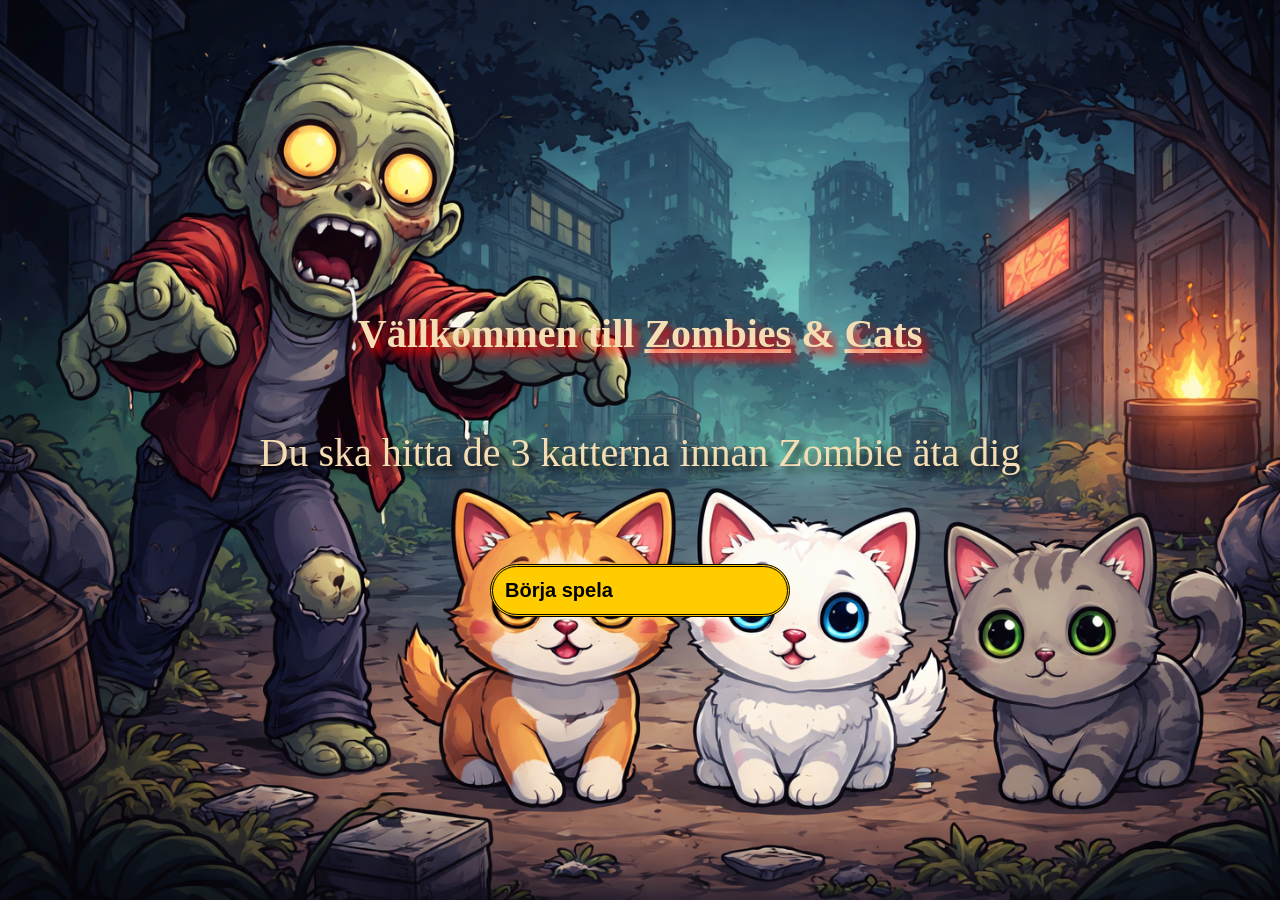
<file: index.html>
<!DOCTYPE html>
<html lang="en">

<head>
    <meta charset="UTF-8">
    <meta name="viewport" content="width=device-width, initial-scale=1.0">
    <title>Document</title>
    <link rel="StyleSheet" href="css/Style.css">
</head>

<body>
    <h1 class="title">Vällkommen till <u>Zombies</u> &amp; <u>Cats</u></h1>
    <p class="infoText">Du ska hitta de 3 katterna innan Zombie äta dig</p> <br>
    <button type="button" id="start">Börja spela</button>


    <script src="script/script.js"></script>
</body>

</html>
</file>
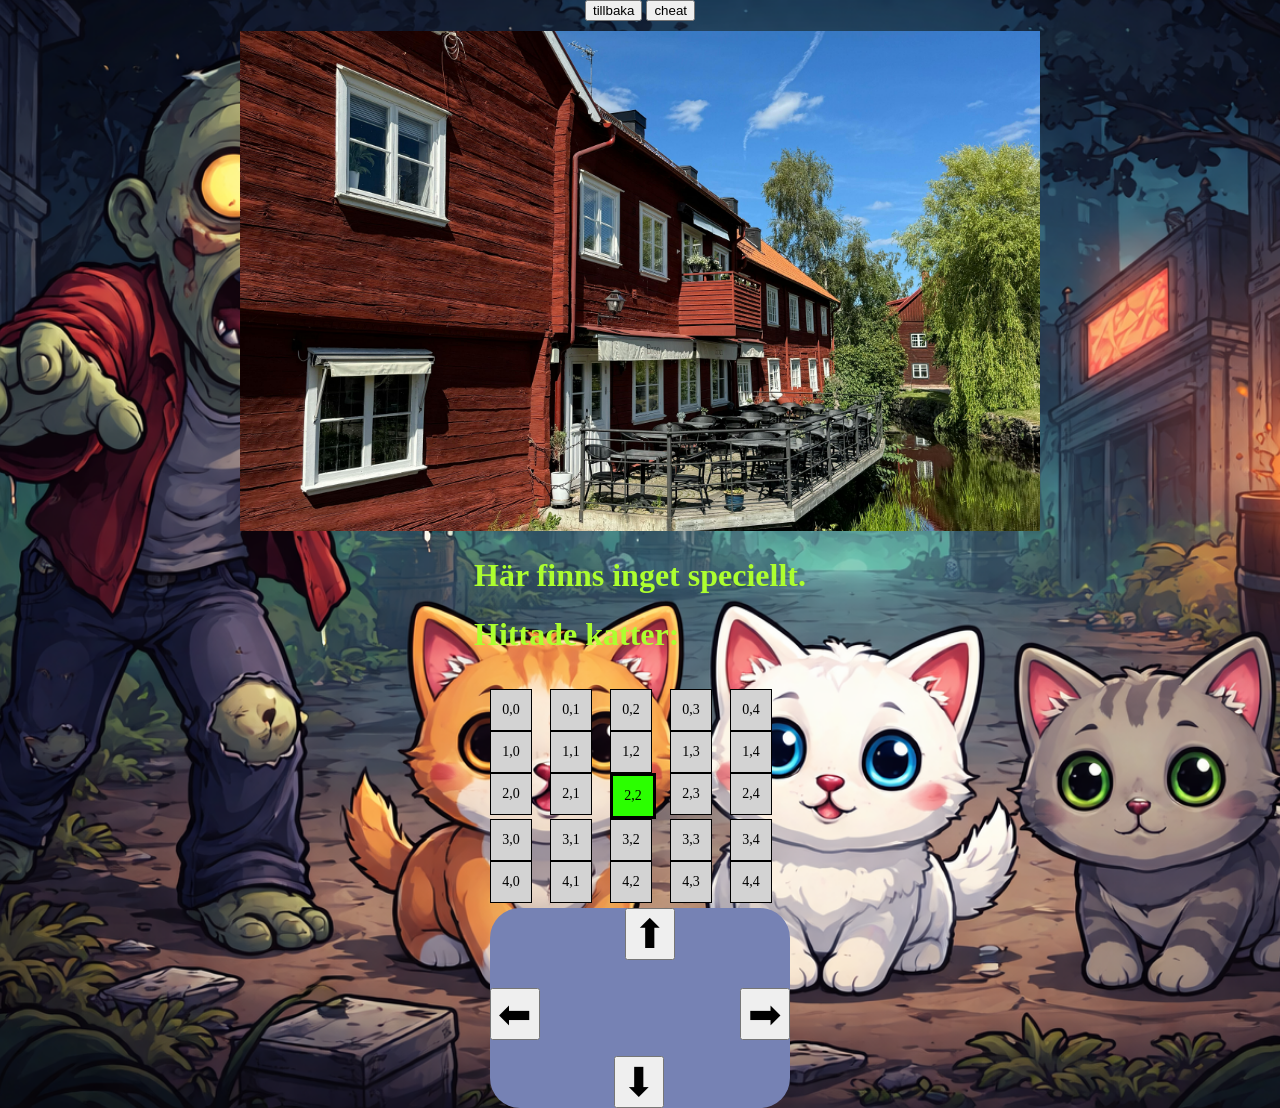
<file: game.html>
<!DOCTYPE html>
<html lang="en">

<head>
    <meta charset="UTF-8">
    <meta name="viewport" content="width=device-width, initial-scale=1.0">
    <title>Document</title>
    <link rel="StyleSheet" href="css/game.css">

</head>

<body>
    <div>
    <button type="button" id="logout">tillbaka</button>
    <button type="button" id="cheating">cheat</button>
    </div>

    <div id="World"></div>

    <div class="imagPlace">
        <img id="placeImage">
        <img id="catImage">
    </div>

    <div id="endBackground">
        <h1 id="Met">Här finns inget speciellt.</h1>
        <h1 id="foundCatNum">Hittade katter:</h1>
    </div>

    <div id="worldGrid"></div>




    <div id="movingPlace">
        <button type="button" id="east">➡</button>
        <button type="button" id="west">⬅</button>
        <button type="button" id="north">⬆</button>
        <button type="button" id="south">⬇</button>
    </div>

    <div class="endBackground">
        <h1 id="Meet" class="endText">""</h1>
        <img id="endScrean">

        <div class="game-btn">
            <button type="button" id="restart">Spela igen</button>
            <button type="button" id="closeGame">lämna Spelet </button>
        </div>
    </div>


    <script src="script/script.js"></script>
    <script src="script/game.js"></script>

  
</body>

</html>
</file>
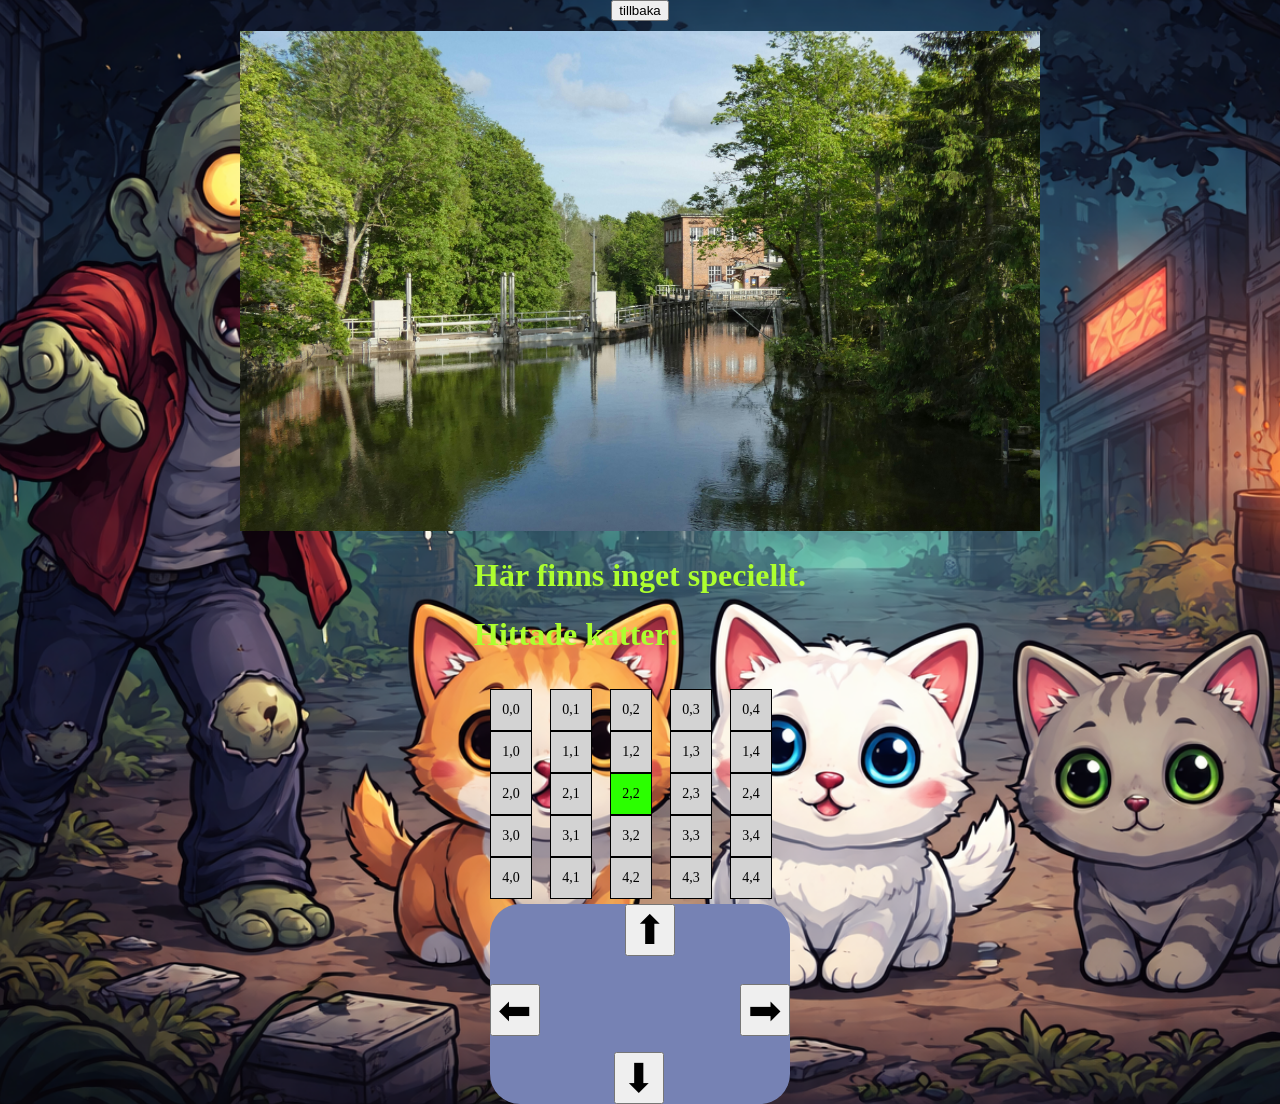
<file: PlayPage.html>
<!DOCTYPE html>
<html lang="en">

<head>
    <meta charset="UTF-8">
    <meta name="viewport" content="width=device-width, initial-scale=1.0">
    <title>Document</title>
    <link rel="StyleSheet" href="css/playPage.css">

</head>

<body>
    <button type="button" id="logout">tillbaka</button>

    <div id="World"></div>

    <div class="imagPlace">
        <img id="placeImage">
        <img id="catImage">
    </div>

    <div id="endBackground">
    <h1 id="Met">Här finns inget speciellt.</h1>
    <h1 id="foundCatNum">Hittade katter:</h1>
    </div>

    <div id="worldGrid"></div>




    <div id="movingPlace">
        <button type="button" id="east">➡</button>
        <button type="button" id="west">⬅</button>
        <button type="button" id="north">⬆</button>
        <button type="button" id="south">⬇</button>
    </div>

    <div class="endBackground">
          <h1 id="Meet" class="endText">""</h1>
        <img id="endScrean">

        <div class="game-btn">
            <button type="button" id="restart">Spela igen</button>
            <button type="button" id="closeGame">lämna Spelet </button>
        </div>
    </div>


    <script src="script/script.js"></script>
    <script src="script/playPage.js"></script>
</body>

</html>
</file>
<file: css/Style.css>
body {
    background-image: url("../images/background.png");
    background-size: cover;
    background-position: center;
    background-repeat: no-repeat;
    display: flex;
    justify-content: center;
    align-items: center;
    flex-direction: column;
    min-height: 100vh;
    margin: 0;
    gap: 5px;
}

#start{
    margin-top: 20px;
    display: flex;
    flex-direction: column;
    gap: 12px;
    width: 100%;
    max-width: 300px;
    padding: 12px;
    font-size:20px;
    border: none;
    border-radius: 60px;
    border-style:double;
    cursor: pointer;
    background-color: #ffcc00;
    color: #000;
    font-weight: bold;
    transition: 0.4s;
}
#start:hover{
    background-color: #ffaa00;
    transform: scale(1.3);
}

.title{
    color: wheat;
    font-size: 40px;
    text-shadow: 5px 7px 10px red;
}

.infoText{
    color: wheat;
    font-size: 40px;
    text-shadow: 5px 5px 9px black;
    
}
</file>
<file: css/game.css>
body {
    background-image: url("../images/background.png");
    background-size: cover;       
    background-position: center;
    background-repeat: no-repeat;
    display: flex;
    flex-direction: column;
    justify-content: center;
    align-items: center;
    min-height: 100vh;
    margin: 0px;
    gap: 5px;
}


#worldGrid {
    display: grid;
    grid-template-columns: repeat(5, 60px);
    gap: 0px;
    margin-top: 10px;
}

.tile {
    width: 40px;
    height: 40px;
    background-color: lightgray;
    border: 1px solid black;
    display: flex;
    justify-content: center;
    align-items: center;
    font-size: 14px;
}

.active {
    background-color: rgb(43, 255, 0) !important;
    border: 3px solid rgb(0, 0, 0);
}

.imagPlace {
    position: relative;
    background-color: rgb(250, 250, 250);
    width: 800px;
    height: 500px;
    overflow: hidden;
}

.imagPlace img {
    width: 100%;
    height: 100%;
    object-fit: cover;
}

#movingPlace {
    position: relative;
    background-color: rgb(118, 130, 180);
    width: 300px;
    height: 200px;
    border-radius: 30px;
    margin-top: 0;
    margin-left: 0;
}

#movingPlace :hover {
    background-color: #e07979;
    transform: scale(1.3, 1.3);
    transition: 0.4s;
}

#movingPlace button:disabled {
    background-color: #888;
    opacity: 1.5;
    cursor: not-allowed;
    transform: none;
}



#east {
    position: absolute;
    right: 0;
    top: 40%;
    font-size: 40px;
}

#west {
    position: absolute;
    left: 0px;
    top: 40%;
    font-size: 40px;
}

#north {
    position: absolute;
    top: 0px;
    left: 45%;
    font-size: 40px;
}

#south {
    position: absolute;
    bottom: 0px;
    right: 42%;
    font-size: 40px;
}


#Met{
    color: greenyellow;
}

#foundCatNum{
    color: greenyellow;
}

.endText{
    color: white;
    font-size: 40px;
    text-align: center;
    margin-bottom: 20px;
    text-shadow: 3px 3px 8px black;
}

.endBackground {
    position:fixed;
    top: 0;
    left: 0;
    width: 100%;
    height: 100%;
    display: none;
    flex-direction: column;
    justify-content: center;
    align-items: center;
    background: rgba(0, 0, 0, 0.7);
    z-index: 9999;
    padding: 20px;
}
#endScrean {
    width: 90%;
    max-width: 550px;
    max-height: 80vh;   
    height: auto;
    object-fit: contain;
    border-radius: 10px;
}


.game-btn {
    margin-top: 20px;
    display: flex;
    flex-direction: column;
    gap: 12px;
    width: 100%;
    max-width: 300px;
}

.game-btn button {
    padding: 12px;
    font-size: 20px;
    border: none;
    border-radius: 8px;
    border-style: inset ;
    cursor: pointer;
    background-color: #ffcc00;
    color: #000;
    font-width: bold;
    transition: 0.2s;
}

.game-btn button:hover {
    background-color: #ffaa00;
    transform: scale(1.3);
}



@media (max-width: 600px) {
    #worldGrid {
        grid-template-columns: repeat(5, 45px);
    }

    .tile {
        width: 35px;
        height: 35px;
        font-size: 12px;
    }

    .imagPlace {
        width: 420px;
        height: 320px;
    }

    #movingPlace {
        width: 220px;
        height: 160px;
    }

    #endScrean {
        max-width: 250px;
        max-height: 50vh;
    }

    .game-btn button {
        font-size: 18px;
        padding: 12px;
    }


    #east {
        right: 0px;
        top: 40%;
        font-size: 25px;
    }
    #west {
        left: 0px;
        top: 40%;
        font-size: 25px;
    }
    #north {
        top: 0px;
        left: 60px;
        font-size: 25px;
    }
    #south {
        bottom: 0px;
        right: 60px;
        font-size: 25px;
    }

}
</file>
<file: css/playPage.css>
body {
    background-image: url("../images/background.png");
    background-size: cover;       
    background-position: center;
    background-repeat: no-repeat;
    display: flex;
    justify-content: center;
    align-items: center;
    flex-direction: column;
    min-height: 100vh;
    margin: 0px;
    gap: 5px;
}

#worldGrid {
    display: grid;
    grid-template-columns: repeat(5, 60px);
    gap: 0px;
    margin-top: 10px;
}

.tile {
    width: 40px;
    height: 40px;
    background-color: lightgray;
    border: 1px solid black;
    display: flex;
    justify-content: center;
    align-items: center;
    font-size: 14px;
}

.active {
    background-color: rgb(43, 255, 0) !important;
    border: px solid rgb(0, 0, 0);
}

.imagPlace {
    position: relative;
    background-color: rgb(250, 250, 250);
    width: 800px;
    height: 500px;
    overflow: hidden;
}

.imagPlace img {
    width: 100%;
    height: 100%;
    object-fit: cover;
}

#movingPlace {
    position: relative;
    background-color: rgb(118, 130, 180);
    width: 300px;
    height: 200px;
    border-radius: 30px;
    margin-top: 0;
    margin-left: 0;
}

#movingPlace :hover {
    background-color: #e07979;
    transform: scale(1.3, 1.3);
    transition: 0.4s;
}

#movingPlace button:disabled {
    background-color: #888;
    opacity: 1.5;
    cursor: not-allowed;
    transform: none;
}



#east {
    position: absolute;
    right: 0;
    top: 40%;
    font-size: 40px;
}

#west {
    position: absolute;
    left: 0px;
    top: 40%;
    font-size: 40px;
}

#north {
    position: absolute;
    top: 0px;
    left: 45%;
    font-size: 40px;
}

#south {
    position: absolute;
    bottom: 0px;
    right: 42%;
    font-size: 40px;
}
#Met{
    color: greenyellow;
}

#foundCatNum{
    color: greenyellow;
}
.endText{
    color: white;
    font-size: 40px;
    text-align: center;
    margin-bottom: 20px;
    text-shadow: 3px 3px 8px black;
}

.endBackground {
    position: fixed;
    top: 0;
    left: 0;
    width: 100%;
    height: 100%;
    display: none;
    flex-direction: column;
    justify-content: center;
    align-items: center;
    background: rgba(0, 0, 0, 0.7);
    z-index: 9999;
    padding: 20px;
}
#endScrean {
    width: 90%;
    max-width: 550px;
    max-height: 80vh;   
    height: auto;
    object-fit: contain;
    border-radius: 10px;
}


.game-btn {
    margin-top: 20px;
    display: flex;
    flex-direction: column;
    gap: 12px;
    width: 100%;
    max-width: 300px;
}

.game-btn button {
    padding: 12px;
    font-size: 20px;
    border: none;
    border-radius: 8px;
    border-style: inset ;
    cursor: pointer;
    background-color: #ffcc00;
    color: #000;
    font-width: bold;
    transition: 0.2s;
}

.game-btn button:hover {
    background-color: #ffaa00;
    transform: scale(1.3);
}

@media (max-width: 600px) {
    #worldGrid {
        grid-template-columns: repeat(5, 45px);
    }

    .tile {
        width: 35px;
        height: 35px;
        font-size: 12px;
    }

    .imagPlace {
        width: 420px;
        height: 320px;
    }

    #movingPlace {
        width: 220px;
        height: 160px;
    }

    #endScrean {
        max-width: 250px;
        max-height: 50vh;
    }

    .game-btn button {
        font-size: 18px;
        padding: 12px;
    }


    #east {
        right: 0px;
        top: 40%;
        font-size: 25px;
    }
    #west {
        left: 0px;
        top: 40%;
        font-size: 25px;
    }
    #north {
        top: 0px;
        left: 60px;
        font-size: 25px;
    }
    #south {
        bottom: 0px;
        right: 60px;
        font-size: 25px;
    }

}
</file>
